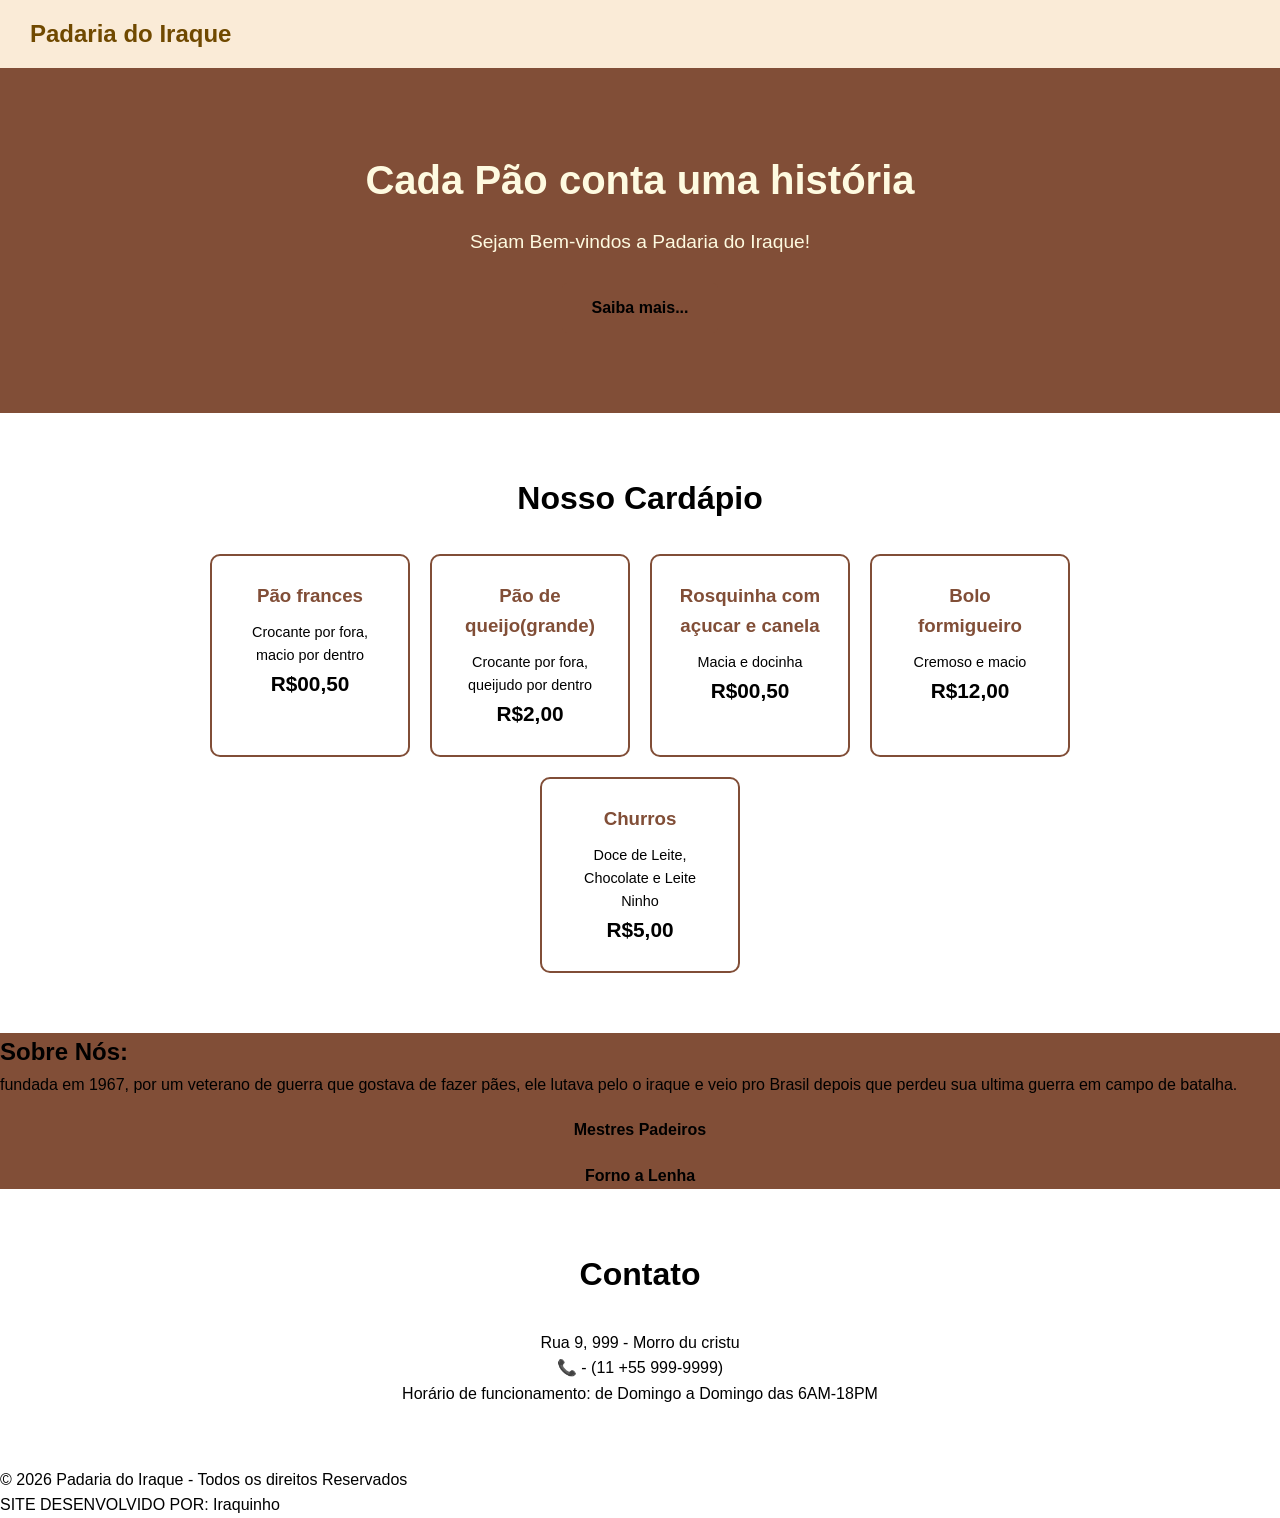
<file: Aula-8/index.html>
<!doctype html>
<html lang="en">
  <head>
    <meta charset="UTF-8" />
    <meta name="viewport" content="width=device-width, initial-scale=1.0" />
    <title>Padaria do Iraque</title>
    <link rel="stylesheet" href="css/style.css" />
  </head>
  <body>
    <header>
      <nav>
        <div class="logo">Padaria do Iraque</div>
        <ul>
          <li><a href="#inicio"></a></li>
          <li><a href="#cardapio"></a></li>
          <li><a href="#sobre"></a></li>
          <li><a href="#contato"></a></li>
        </ul>
      </nav>
      <div class="hero" id="inicio">
        <h1>Cada Pão conta uma história</h1>
        <p>Sejam Bem-vindos a Padaria do Iraque!</p>
        <a href="#cardapio" class="btn">Saiba mais...</a>
      </div>
    </header>
    <section id="cardapio" class="section">
      <h2>Nosso Cardápio</h2>
      <div class="cards">
        <div class="card">
          <h3>Pão frances</h3>
          <p>Crocante por fora, macio por dentro</p>
          <span class="preco">R$00,50</span>
        </div>
        <div class="card">
          <h3>Pão de queijo(grande)</h3>
          <p>Crocante por fora, queijudo por dentro</p>
          <span class="preco">R$2,00</span>
        </div>
        <div class="card">
          <h3>Rosquinha com açucar e canela</h3>
          <p>Macia e docinha</p>
          <span class="preco">R$00,50</span>
        </div>
        <div class="card">
          <h3>Bolo formigueiro</h3>
          <p>Cremoso e macio</p>
          <span class="preco">R$12,00</span>
        </div>
        <div class="card">
          <h3>Churros</h3>
          <p>Doce de Leite, Chocolate e Leite Ninho</p>
          <span class="preco">R$5,00</span>
        </div>
      </div>
    </section>
    <section id="sobre" class="section-alt">
      <h2>Sobre Nós:</h2>
      <p>
        fundada em 1967, por um veterano de guerra que gostava de fazer pães,
        ele lutava pelo o iraque e veio pro Brasil depois que perdeu sua ultima
        guerra em campo de batalha.
      </p>
      <div class="qualidade"><strong>Mestres Padeiros</strong></div>
      <div class="qualidade"><strong>Forno a Lenha</strong></div>
    </section>
    <section id="contato" class="section">
      <h2>Contato</h2>
      <p>Rua 9, 999 - Morro du cristu </p>
      <p>📞 - (11 +55 999-9999)</p>
      <p>Horário de funcionamento: de Domingo a Domingo das 6AM-18PM</p>  
    </section>
    <footer>
      <p>&copy; 2026 Padaria do Iraque - Todos os direitos Reservados</p>
      <P>SITE DESENVOLVIDO POR: Iraquinho</P>
    </footer>
  </body>
</html>
</file>
<file: Aula-8/css/style.css>
* {
    margin: 0;
    padding: 0;
    box-sizing: border-box;
}

body {
    font-family: 'Lucida Sans', 'Lucida Sans Regular', 'Lucida Grande', 'Lucida Sans Unicode', Geneva, Verdana, sans-serif;
    color: black;
    line-height: 1.6;
}

nav {
    display: flex;
    justify-content: space-between;
    align-items: center;
    padding: 15px 30px;
    background: antiquewhite;
}

nav .logo {
    color: rgb(112, 73, 0);
    font-size: 1.5em;
    font-weight: bold;
}

nav ul {
    list-style: none;
    display: flex;
    gap: 20px;
}

nav a {
    color: #fefae0;

}

nav a:hover {
    color: orange;
}

/*HERO*/
.hero {
    background: #814e37;
    color: #fefae0;
    text-align: center;
    padding: 80px 20px;
}

.hero h1 {
    font-size: 2.5em;
    margin-bottom: 15px;
}

.hero p {
    font-size: 1.2em;
    margin-bottom: 25px;
}

.btn {
    display: inline-block;
    padding: 12px 30px;
    background: #814e37;
    color: black;
    text-decoration: none;
    border-radius: 5px;
    font-weight: bold;
}

.bnt:hover {
    opacity: 0.9;

}

/*SEÇÕES*/
.section {
    padding: 60px 30px;
    text-align: center;
}

.section h2 {
    font-size: 2em;
    margin-bottom: 30px;
    color: black;
}

.section-alt {
    background: #814e37;
}

/*CARDS*/
.cards {
    display: flex;
    flex-wrap: wrap;
    gap: 20px;
    justify-content: center;
    max-width: 900px;
    margin: 0 auto;
}

.card {
    background: white;
    border: 2px solid #814e37;
    border-radius: 10px;
    padding: 25px;
    width: 200px;
    text-align: center;
}

.card h3 {
    color: #814e37;
    margin-bottom: 10PX;
}

.card p {
    font-size: 0.9em;
}
.preco{
    font-size: 1.3em;
    font-weight: bold;
    color:black;
}
/*QUALIDADE*/
.qualidade{
    display: flex;
    justify-content: center;
    gap: 30px;
    margin-top: 20px;
    flex-wrap: wrap;
}
</file>
